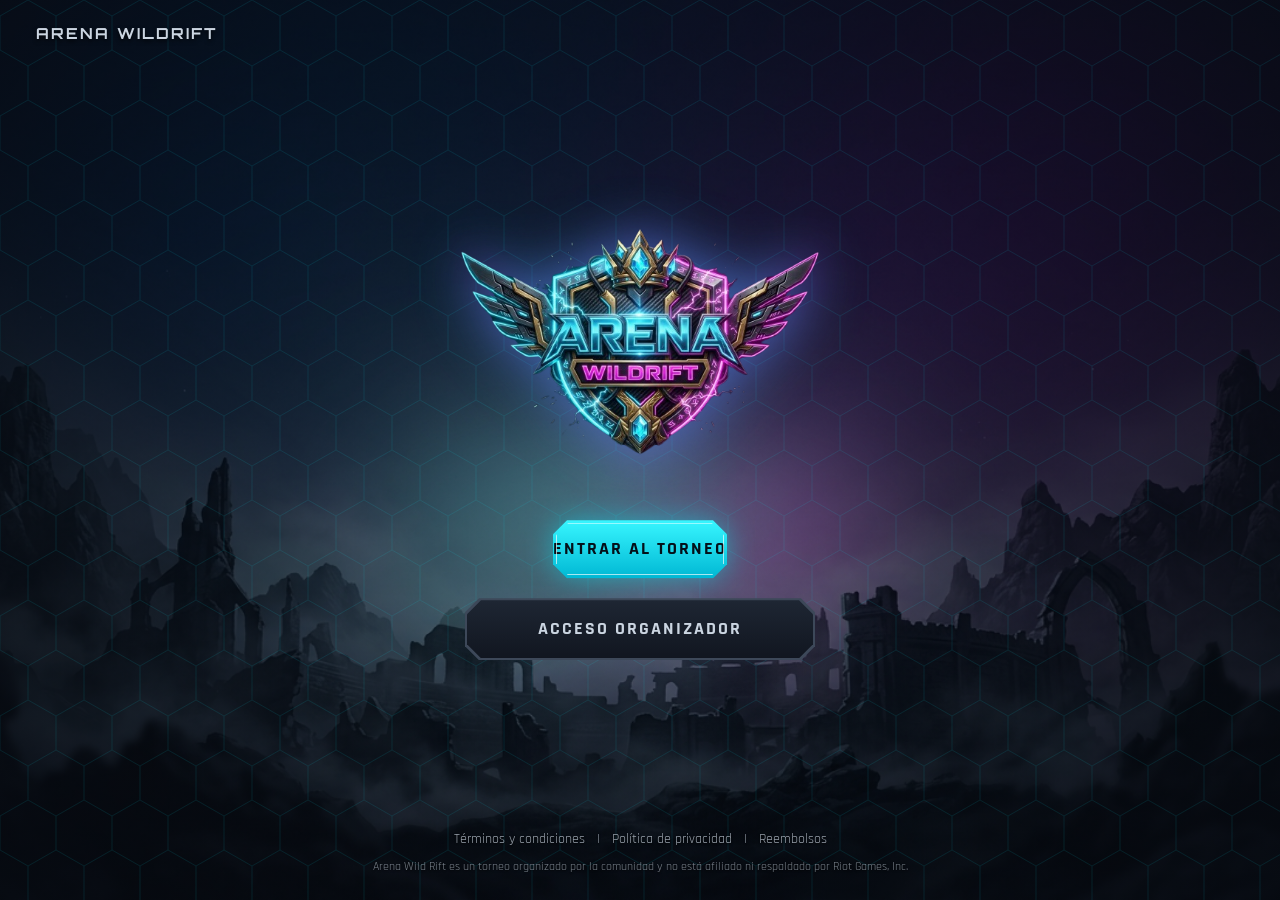
<file: index.html>
<!DOCTYPE html>
<html lang="es">
<head>
  <meta charset="UTF-8">
  <meta name="viewport" content="width=device-width, initial-scale=1.0">
  <title>Arena Wild Rift | Torneos de Wild Rift</title>
  <meta name="description" content="Torneos de Wild Rift 5v5 con premios. Inscribe a tu equipo y sigue las llaves en vivo.">
  <meta name="theme-color" content="#070b12">

  <!-- Vista previa al compartir el link en WhatsApp y redes.
       IMPORTANTE: cambia TUUSUARIO y TUREPO por los datos reales de tu GitHub Pages -->
  <meta property="og:type" content="website">
  <meta property="og:title" content="Arena Wild Rift | Torneos de Wild Rift">
  <meta property="og:description" content="Inscribe a tu equipo 5v5 y sigue las llaves en vivo.">
  <meta property="og:image" content="https://TUUSUARIO.github.io/TUREPO/logo-nuevo.png">
  <meta property="og:url" content="https://TUUSUARIO.github.io/TUREPO/">
  <meta name="twitter:card" content="summary_large_image">

  <link rel="icon" href="favicon.png" type="image/png">
  <link rel="preconnect" href="https://fonts.googleapis.com">
  <link rel="preconnect" href="https://fonts.gstatic.com" crossorigin>
  <link href="https://fonts.googleapis.com/css2?family=Orbitron:wght@700;900&family=Rajdhani:wght@600;700&display=swap" rel="stylesheet">

  <style>
    :root{--bg-dark:#070b12;--cyan-neon:#00f0ff;--cyan-glow:rgba(0,240,255,.45);--slate-border:#3d4859}
    *{margin:0;padding:0;box-sizing:border-box}

    body{background:var(--bg-dark);color:#fff;font-family:'Rajdhani',sans-serif;min-height:100vh;display:flex;flex-direction:column;justify-content:space-between;overflow-x:hidden;position:relative}
    /* Fondo fijo que también funciona en celulares */
    body::before{content:'';position:fixed;inset:0;z-index:0;pointer-events:none;background:url('fondo-torneo.jpg') center bottom/cover no-repeat}
    .bg-overlay{position:fixed;inset:0;z-index:0;background:radial-gradient(circle at center,rgba(7,11,18,.3) 0%,rgba(7,11,18,.85) 100%);pointer-events:none}
    .hex-pattern{position:fixed;inset:0;z-index:0;opacity:.1;pointer-events:none;background-image:url("data:image/svg+xml,%3Csvg xmlns='http://www.w3.org/2000/svg' width='56' height='100' viewBox='0 0 56 100'%3E%3Cpath d='M28 66L0 50L0 16L28 0L56 16L56 50L28 66L28 100' fill='none' stroke='%2300f0ff' stroke-width='1'/%3E%3C/svg%3E")}

    header{position:relative;z-index:2;padding:24px 36px}
    .brand-mini{font-family:'Orbitron',sans-serif;font-size:.95rem;font-weight:700;letter-spacing:2px;color:#cbd5e1;text-transform:uppercase;text-shadow:0 2px 4px rgba(0,0,0,.8)}

    main{position:relative;z-index:2;display:flex;flex-direction:column;align-items:center;justify-content:center;padding:20px;text-align:center;flex:1}
    .logo-img-container{width:500px;max-width:90vw;margin-bottom:30px;animation:flotar 4s ease-in-out infinite}
    .logo-img-container img{width:100%;height:auto;filter:drop-shadow(0 0 30px rgba(0,240,255,.4)) drop-shadow(0 0 20px rgba(230,0,255,.3))}
    @keyframes flotar{0%,100%{transform:translateY(0)}50%{transform:translateY(-15px)}}

    .actions{display:flex;flex-direction:column;gap:20px;width:100%;max-width:380px;padding:0 15px}
    .btn-esports{position:relative;display:inline-flex;align-items:center;justify-content:center;height:58px;font-family:'Rajdhani',sans-serif;font-size:1.1rem;font-weight:700;letter-spacing:2px;text-transform:uppercase;text-decoration:none;cursor:pointer;border:none;transition:all .25s ease;clip-path:polygon(14px 0,calc(100% - 14px) 0,100% 14px,100% calc(100% - 14px),calc(100% - 14px) 100%,14px 100%,0 calc(100% - 14px),0 14px)}

    .btn-primary{background:linear-gradient(180deg,#38f6ff 0%,#00b8d4 100%);color:#041019;box-shadow:0 0 25px var(--cyan-glow)}
    .btn-primary::before{content:'';position:absolute;inset:3px;border:1px solid rgba(255,255,255,.65);clip-path:polygon(12px 0,calc(100% - 12px) 0,100% 12px,100% calc(100% - 12px),calc(100% - 12px) 100%,12px 100%,0 calc(100% - 12px),0 12px);pointer-events:none}
    .btn-primary-wrap{filter:drop-shadow(0 0 14px var(--cyan-glow));transition:transform .2s ease,filter .2s ease}
    .btn-primary-wrap:hover{transform:translateY(-2px);filter:drop-shadow(0 0 22px rgba(0,240,255,.8))}

    .btn-secondary-wrap{background:var(--slate-border);padding:2px;clip-path:polygon(14px 0,calc(100% - 14px) 0,100% 14px,100% calc(100% - 14px),calc(100% - 14px) 100%,14px 100%,0 calc(100% - 14px),0 14px);transition:all .25s ease}
    .btn-secondary{width:100%;background:linear-gradient(180deg,#1e2633 0%,#111620 100%);color:#cbd5e1}
    .btn-secondary-wrap:hover{background:#64748b;transform:translateY(-2px)}
    .btn-secondary-wrap:hover .btn-secondary{color:#fff}

    footer{position:relative;z-index:2;text-align:center;padding:24px 16px;font-size:.85rem;color:rgba(203,213,225,.75);text-shadow:0 1px 2px #000;line-height:1.6}
    footer a{color:inherit;text-decoration:none;margin:0 8px;transition:color .2s ease}
    footer a:hover{color:var(--cyan-neon)}
    footer small{display:block;margin-top:6px;font-size:.75rem;opacity:.8}

    /* Teclado: se ve dónde está el foco */
    a:focus-visible{outline:2px solid var(--cyan-neon);outline-offset:4px}

    @media (max-width:768px){
      header{padding:15px 20px;text-align:center}
      .logo-img-container{width:350px;margin-bottom:20px}
      .actions{gap:15px}
      .btn-esports{height:50px;font-size:1rem}
    }
    /* Respeta a quien prefiere menos movimiento */
    @media (prefers-reduced-motion:reduce){.logo-img-container{animation:none}*{transition:none!important}}
  </style>
</head>
<body>

  <div class="bg-overlay"></div>
  <div class="hex-pattern"></div>

  <header>
    <div class="brand-mini">ARENA WILDRIFT</div>
  </header>

  <main>
    <div class="logo-img-container">
      <img src="logo-nuevo.png" alt="Arena Wild Rift" decoding="async" fetchpriority="high">
    </div>

    <div class="actions">
      <div class="btn-primary-wrap">
        <a href="torneo.html" class="btn-esports btn-primary">ENTRAR AL TORNEO</a>
      </div>
      <div class="btn-secondary-wrap">
        <a href="admin.html" class="btn-esports btn-secondary">ACCESO ORGANIZADOR</a>
      </div>
    </div>
  </main>

  <footer>
    <a href="legal.html#terminos">Términos y condiciones</a> |
    <a href="legal.html#privacidad">Política de privacidad</a> |
    <a href="legal.html#reembolsos">Reembolsos</a>
    <small>Arena Wild Rift es un torneo organizado por la comunidad y no está afiliado ni respaldado por Riot Games, Inc.</small>
  </footer>

</body>
</html>
</file>
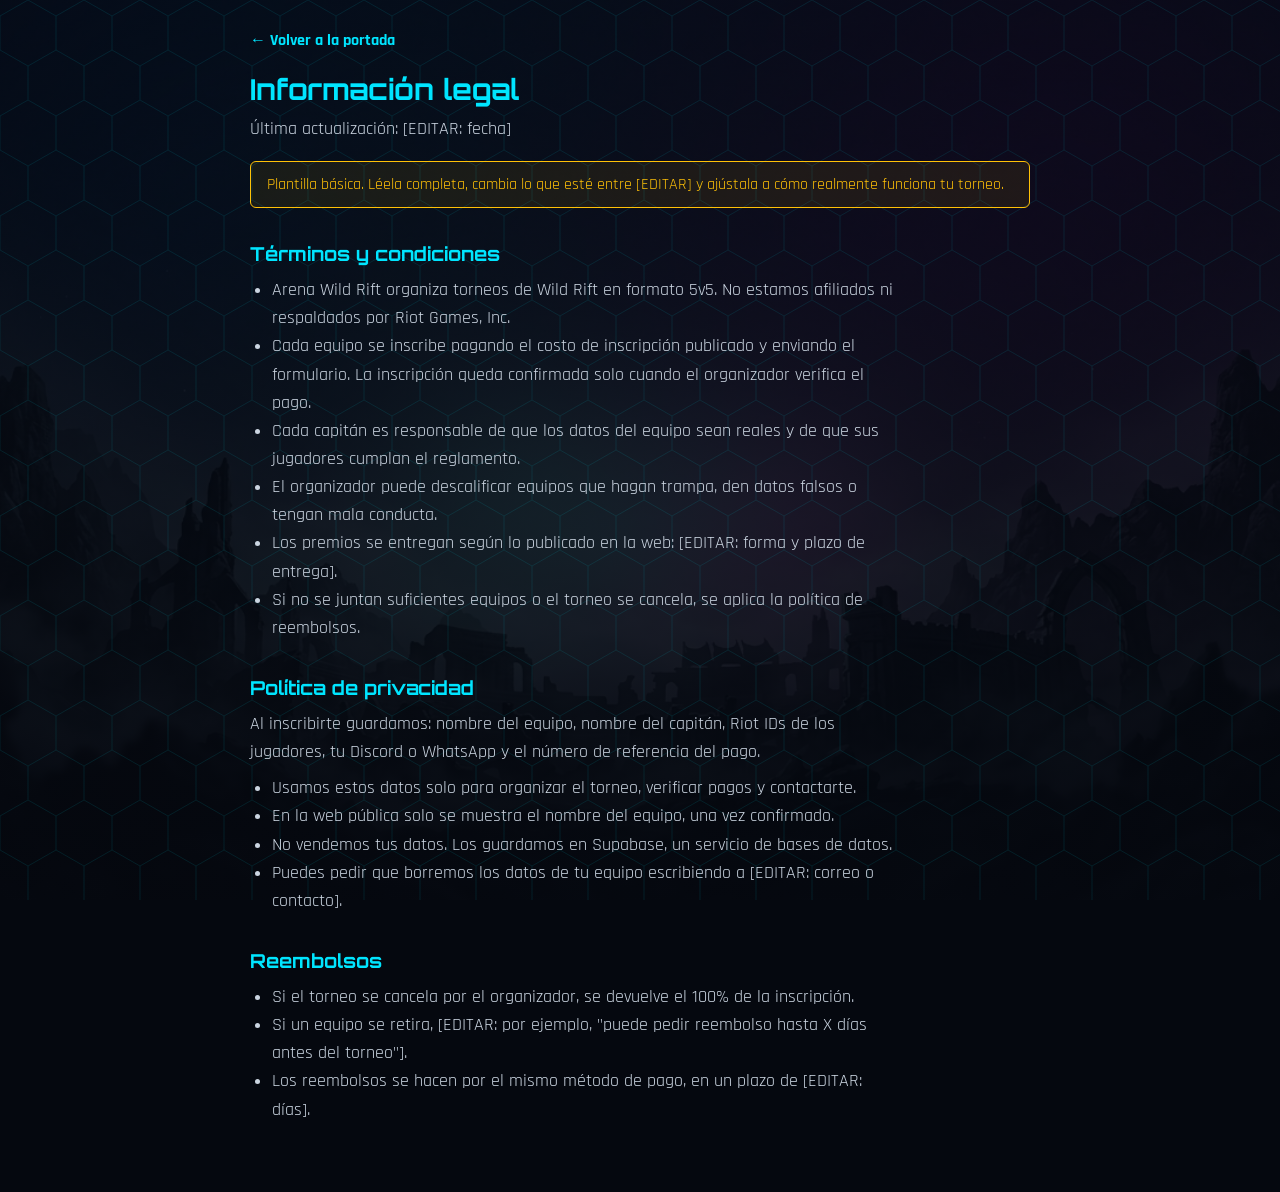
<file: legal.html>
<!DOCTYPE html>
<html lang="es">
<head>
  <meta charset="UTF-8">
  <meta name="viewport" content="width=device-width, initial-scale=1.0">
  <title>Términos, privacidad y reembolsos | Arena Wild Rift</title>
  <link rel="icon" href="favicon.png" type="image/png">
  <link href="https://fonts.googleapis.com/css2?family=Rajdhani:wght@500;600;700&family=Orbitron:wght@700;900&display=swap" rel="stylesheet">
  <link rel="stylesheet" href="styles.css">
  <style>
    main{max-width:820px;margin:0 auto;padding:30px 20px 60px}
    h1,h2{font-family:'Orbitron',sans-serif;color:var(--cyan)}
    h1{font-size:1.8rem;margin-bottom:8px}
    h2{font-size:1.2rem;margin:34px 0 10px;scroll-margin-top:20px}
    p,li{font-size:1.1rem;line-height:1.6;color:#cbd5e1;max-width:70ch}
    ul{margin:8px 0 8px 22px}
    a{color:var(--cyan)}
    .volver{display:inline-block;margin-bottom:20px;text-decoration:none;font-weight:700}
    .nota{border:1px solid var(--gold);background:rgba(255,193,7,.08);color:var(--gold);padding:12px 16px;border-radius:6px;margin:18px 0;font-size:1rem}
  </style>
</head>
<body>
<main class="z1">
  <a class="volver" href="index.html">← Volver a la portada</a>
  <h1>Información legal</h1>
  <p>Última actualización: [EDITAR: fecha]</p>
  <div class="nota">Plantilla básica. Léela completa, cambia lo que esté entre [EDITAR] y ajústala a cómo realmente funciona tu torneo.</div>

  <h2 id="terminos">Términos y condiciones</h2>
  <ul>
    <li>Arena Wild Rift organiza torneos de Wild Rift en formato 5v5. No estamos afiliados ni respaldados por Riot Games, Inc.</li>
    <li>Cada equipo se inscribe pagando el costo de inscripción publicado y enviando el formulario. La inscripción queda confirmada solo cuando el organizador verifica el pago.</li>
    <li>Cada capitán es responsable de que los datos del equipo sean reales y de que sus jugadores cumplan el reglamento.</li>
    <li>El organizador puede descalificar equipos que hagan trampa, den datos falsos o tengan mala conducta.</li>
    <li>Los premios se entregan según lo publicado en la web: [EDITAR: forma y plazo de entrega].</li>
    <li>Si no se juntan suficientes equipos o el torneo se cancela, se aplica la política de reembolsos.</li>
  </ul>

  <h2 id="privacidad">Política de privacidad</h2>
  <p>Al inscribirte guardamos: nombre del equipo, nombre del capitán, Riot IDs de los jugadores, tu Discord o WhatsApp y el número de referencia del pago.</p>
  <ul>
    <li>Usamos estos datos solo para organizar el torneo, verificar pagos y contactarte.</li>
    <li>En la web pública solo se muestra el nombre del equipo, una vez confirmado.</li>
    <li>No vendemos tus datos. Los guardamos en Supabase, un servicio de bases de datos.</li>
    <li>Puedes pedir que borremos los datos de tu equipo escribiendo a [EDITAR: correo o contacto].</li>
  </ul>

  <h2 id="reembolsos">Reembolsos</h2>
  <ul>
    <li>Si el torneo se cancela por el organizador, se devuelve el 100% de la inscripción.</li>
    <li>Si un equipo se retira, [EDITAR: por ejemplo, "puede pedir reembolso hasta X días antes del torneo"].</li>
    <li>Los reembolsos se hacen por el mismo método de pago, en un plazo de [EDITAR: días].</li>
  </ul>
</main>
</body>
</html>
</file>
<file: styles.css>
/* ===== Estilos compartidos de Arena Wild Rift (torneo.html, admin.html, legal.html) ===== */
:root{--bg:#05080f;--panel:rgba(13,20,33,.85);--cyan:#00e5ff;--magenta:#ff007f;--gold:#ffc107;--green:#00e676;--yellow:#ffab00;--red:#da3633;--text:#e2e8f0;--muted:#a0aec0}
*{margin:0;padding:0;box-sizing:border-box}
html{scroll-behavior:smooth}
body{background:var(--bg);color:var(--text);font-family:'Rajdhani',sans-serif;min-height:100vh;position:relative;overflow-x:hidden}

/* Fondo fijo: funciona también en celulares (iPhone ignora background-attachment:fixed) */
body::before{content:'';position:fixed;inset:0;z-index:0;pointer-events:none;background:linear-gradient(rgba(5,8,15,.75),rgba(5,8,15,.93)),url('fondo-torneo.jpg') center/cover no-repeat}
body::after{content:'';position:fixed;inset:0;z-index:0;pointer-events:none;opacity:.1;background-image:url("data:image/svg+xml,%3Csvg xmlns='http://www.w3.org/2000/svg' width='56' height='100' viewBox='0 0 56 100'%3E%3Cpath d='M28 66L0 50L0 16L28 0L56 16L56 50L28 66L28 100' fill='none' stroke='%2300f0ff' stroke-width='1'/%3E%3C/svg%3E")}
.z1{position:relative;z-index:1}

/* Botón principal */
.btn-esports{display:inline-flex;align-items:center;justify-content:center;padding:12px 24px;font:700 1.05rem 'Rajdhani',sans-serif;letter-spacing:2px;text-transform:uppercase;cursor:pointer;border:none;color:#fff;text-decoration:none;background:linear-gradient(90deg,var(--cyan),var(--magenta));box-shadow:0 0 20px rgba(255,0,127,.4);transition:.25s;clip-path:polygon(10px 0,calc(100% - 10px) 0,100% 10px,100% calc(100% - 10px),calc(100% - 10px) 100%,10px 100%,0 calc(100% - 10px),0 10px)}
.btn-esports:hover:not(:disabled){transform:scale(1.02);box-shadow:0 0 30px rgba(0,229,255,.6)}
.btn-esports:disabled{opacity:.5;cursor:not-allowed;filter:grayscale(.6)}
.block{width:100%}

/* Botones pequeños */
.btn{padding:8px 15px;border:none;border-radius:5px;cursor:pointer;font:700 .95rem 'Rajdhani',sans-serif;color:#000;transition:.3s}
.btn:hover{filter:brightness(1.15)}
.btn-green{background:var(--green)}
.btn-cyan{background:var(--cyan)}
.btn-red{background:var(--red);color:#fff}
.btn-ghost{background:rgba(255,255,255,.1);color:#fff;border:1px solid rgba(255,255,255,.2)}

/* Formularios */
.form-group{margin-bottom:15px;text-align:left}
.form-group label{display:block;font-weight:700;margin-bottom:5px;font-size:.9rem}
.form-group input{width:100%;padding:12px;border-radius:5px;border:1px solid rgba(255,255,255,.15);background:rgba(0,0,0,.5);color:#fff;font:inherit;font-size:16px;transition:.3s}
.form-group input:focus{outline:none;border-color:var(--magenta)}

/* Avisos (toast) */
.toast-container{position:fixed;top:15px;right:15px;z-index:9999;display:flex;flex-direction:column;gap:10px;width:calc(100% - 30px);max-width:350px}
.toast{background:rgba(13,20,33,.96);backdrop-filter:blur(10px);border:1px solid rgba(0,229,255,.2);border-left:4px solid var(--cyan);padding:14px 18px;border-radius:5px;box-shadow:0 5px 15px rgba(0,0,0,.5);color:#fff;font-weight:600;transform:translateX(120%);transition:transform .3s ease;display:flex;align-items:center;gap:10px}
.toast.show{transform:none}
.toast.error{border-left-color:var(--red)}
.toast.success{border-left-color:var(--green)}

/* Ventanas emergentes */
.modal{display:none;position:fixed;inset:0;z-index:1000;background:rgba(0,0,0,.85);backdrop-filter:blur(5px);justify-content:center;align-items:center;padding:15px}
.modal.open{display:flex}
.modal-box{background:rgba(13,20,33,.97);padding:25px;border:1px solid var(--cyan);border-radius:10px;width:100%;max-width:600px;position:relative;box-shadow:0 0 30px rgba(0,229,255,.2);max-height:90vh;overflow-y:auto;animation:zoom .3s ease}
.modal-box h2,.modal-box h3{font-family:'Orbitron',sans-serif;color:var(--cyan);text-align:center;margin-bottom:15px}
@keyframes zoom{from{transform:scale(.95);opacity:0}to{transform:none;opacity:1}}

/* Accesibilidad */
:focus-visible{outline:2px solid var(--cyan);outline-offset:2px}
@media (prefers-reduced-motion:reduce){*{animation:none!important;transition:none!important;scroll-behavior:auto!important}}
</file>
